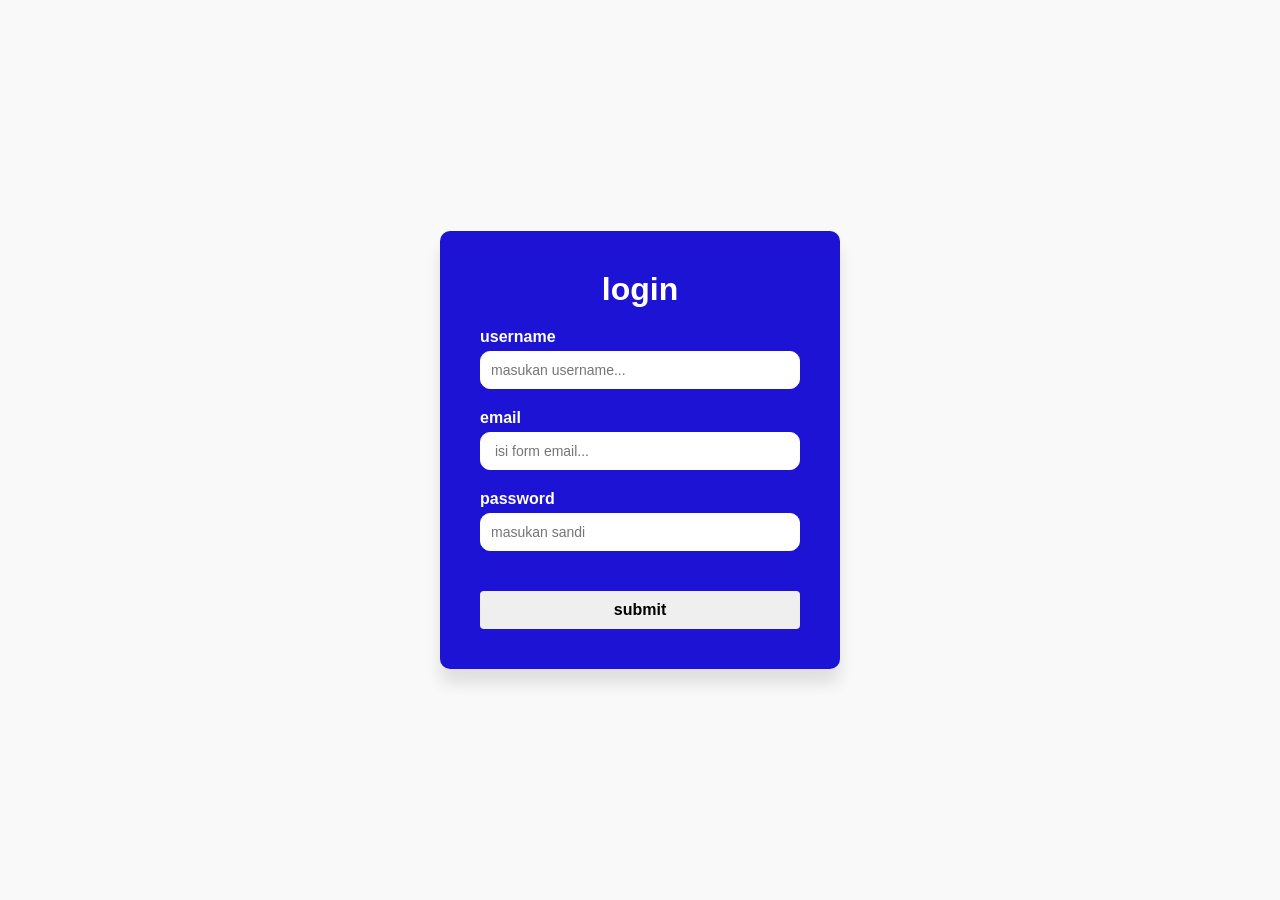
<file: projectJavaScript/formValidator/index.html>
<!DOCTYPE html>
<html lang="en">

<head>
    <meta charset="UTF-8">
    <meta name="viewport" content="width=device-width, initial-scale=1.0">
    <title>Document</title>
    <link rel="stylesheet" href="style.css">
</head>

<body>
    <div class="container">
        <form action="" id="registerForm">
            <h1>login</h1>
            <div class="form-grub">
                <label for="">username</label>
                <input type="text" placeholder="masukan username..." id="username">
                <small>username dibutuhkan</small>
            </div>
            <div class="form-grub">
                <label for="">email</label>
                <input type="email" placeholder=" isi form email..." id="email">
                <small> email dibutuhkan</small>
            </div>
            <div class="form-grub">
                <label for="">password</label>
                <input type="password" id="password" placeholder="masukan sandi ">
                <small> password wajib disi</small>
            </div>
            <button>submit</button>
        </form>
    </div>


</body>

</html>
</file>
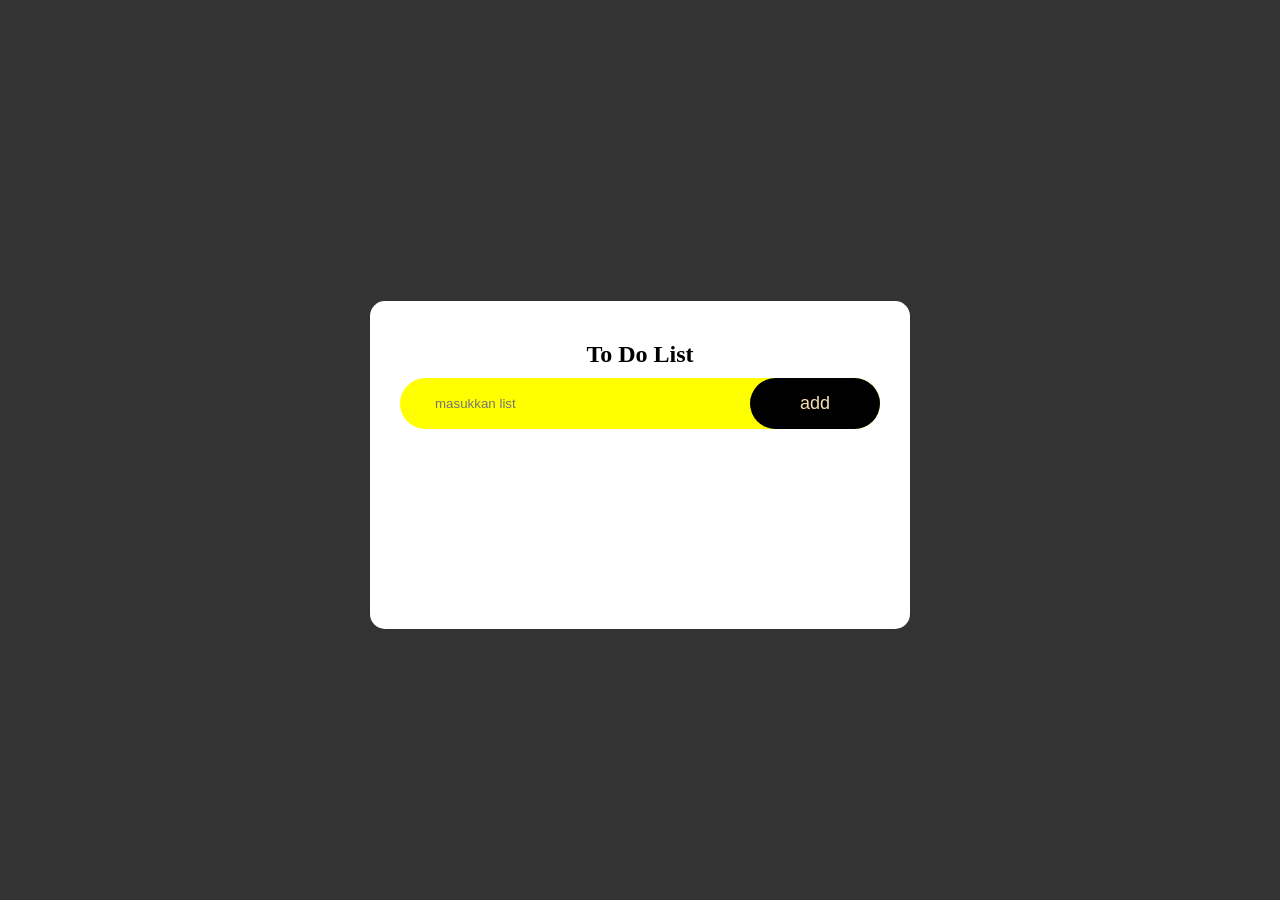
<file: projectJavaScript/todolist/index.html>
<!DOCTYPE html>
<html lang="en">

<head>
    <meta charset="UTF-8">
    <meta name="viewport" content="width=device-width, initial-scale=1.0">
    <title>Document</title>
    <link rel="stylesheet" href="style.css">
</head>

<body>
    <div class="container">
        <div class="todo-app">
            <h2>To Do List</h2>
            <div class="row">
                <input type="text" placeholder="masukkan list" id="input-box">
                <button onclick=addTask()>add</button>
            </div>
            <ul class="list-container">
            </ul>
        </div>
    </div>
    <script src="script.js"></script>
</body>

</html>
</file>
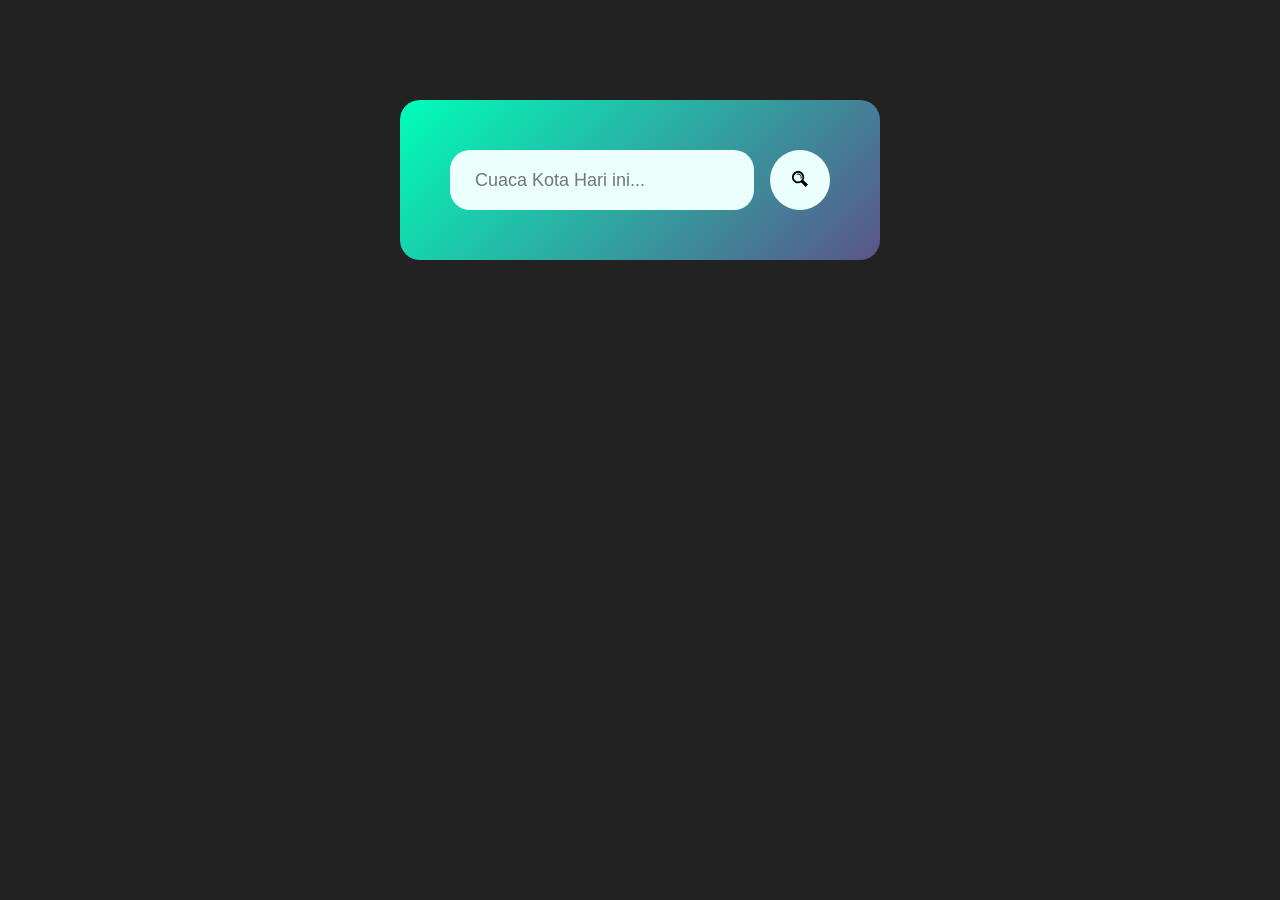
<file: projectJavaScript/weather/index.html>
<!DOCTYPE html>
<html lang="en">

<head>
    <meta charset="UTF-8">
    <meta name="viewport" content="width=device-width, initial-scale=1.0">
    <title>Document</title>
    <link rel="stylesheet" href="style.css">
</head>

<body>
    <div class="card">
        <div class="search">
            <input type="text" placeholder="Cuaca Kota Hari ini..." spellcheck="true">
            <button><svg role="img" width="20" height="20" viewBox="0 0 24 24" xmlns="http://www.w3.org/2000/svg">
                    <title>SearXNG</title>
                    <path
                        d="m13.716 17.261 6.873 6.582L24 20.282l-6.824-6.536a9.11 9.11 0 0 0 1.143-4.43c0-5.055-4.105-9.159-9.16-9.159S0 4.261 0 9.316c0 5.055 4.104 9.159 9.159 9.159a9.11 9.11 0 0 0 4.557-1.214ZM9.159 2.773a6.546 6.546 0 0 1 6.543 6.543 6.545 6.545 0 0 1-6.543 6.542 6.545 6.545 0 0 1-6.542-6.542 6.545 6.545 0 0 1 6.542-6.543ZM7.26 5.713a4.065 4.065 0 0 1 4.744.747 4.064 4.064 0 0 1 .707 4.749l1.157.611a5.376 5.376 0 0 0-.935-6.282 5.377 5.377 0 0 0-6.274-.987l.601 1.162Z" />
                </svg></button>
        </div>
        <div class="error">
            <p>Masukkan nama kota dengan benar</p>
        </div>
        <div class="weather">
            <img src="image/rain.png" width="200px" class="weather-icon" alt="rain">
            <h1 class="temp">Celcius 22°</h1>
            <h2 class="city">New York</h2>
            <div class="details">
                <div class="col">
                    <img src="image/humidity.png" width="100px" alt="">
                    <div>
                        <p class="humidity">50%</p>
                        <p>humidity</p>
                    </div>
                </div>

                <div class="col">
                    <img src="image/wind.png" width="100px" alt="">
                    <div>
                        <p class="wind">15km/h</p>
                        <p>Wind Speed</p>
                    </div>
                </div>
            </div>
        </div>
    </div>


    <script src="script.js"></script>
</body>

</html>
</file>
<file: projectJavaScript/formValidator/style.css>
* {
  margin: 0;
  padding: 0;
  box-sizing: border-box;
}

body {
  display: flex;
  justify-content: center;
  align-items: center;
  height: 100vh;
  font-family: sans-serif;
  background-color: #f9f9f9;
}
.container {
  /* border: 1px solid black; */
  padding: 40px;
  max-height: 100%;
  max-width: 400px;
  width: 100%;
  border-radius: 10px;
  background-color: #0d03d1ee;
  box-shadow: 0 15px 15px rgba(0, 0, 0, 0.1);
  overflow: hidden;
}

h1 {
  text-align: center;
  margin-bottom: 20px;
  color: white;
}

.form-grub {
  margin-bottom: 20px;
  position: relative;
}

label {
  display: block;
  margin-bottom: 5px;
  font-weight: bold;
  color: white;
}

input {
  width: 100%;
  padding: 10px;
  border-radius: 10px;
  border: 1px solid white;
  font-size: 14px;
  transition: border-color 0.3s;
}

input:focus {
  outline: none;
  border-color: red;
}

button {
  /* width: 80px; */
  padding: 10px;
  border-radius: 4px;
  border: none;
  margin: auto;
  cursor: pointer;
  transition: background-color ease-in-out 0.3s;
  width: 100%;
  font-size: 16px;
  font-weight: bold;
  margin-top: 20px;
}

small {
  color: white;
  position: absolute;
  bottom: -18px;
  left: 0;
  visibility: hidden;
}

button:hover {
  background-color: red;
}
</file>
<file: projectJavaScript/todolist/style.css>
* {
  margin: 0;
  padding: 0;
  box-sizing: border-box;
}
.container {
  min-height: 100vh;
  width: 100%;
  background: #333;
  padding: 10px;
  display: flex;
  align-items: center;
  text-align: center;
}

.todo-app {
  width: 100%;
  background: white;
  max-width: 540px;
  padding: 40px 30px 200px;
  margin: 50px auto 20px;
  border-radius: 15px;
}

.todo-app h2 {
  margin-bottom: 10px;
}

.row {
  display: flex;
  align-items: center;
  background: yellow;
  justify-content: space-around;
  padding-left: 20px;
  border-radius: 30px;
}

input {
  flex: 1;
  border: 0;
  padding: 15px;
  background: transparent;
  outline: none;
}

button {
  padding: 15px 50px;
  border-radius: 30px;
  border: none;
  background: black;
  color: wheat;
  cursor: pointer;
  font-size: large;
  transition: background-color 0.3s ease-in-out;
}
button:hover {
  background: white;
  color: black;
}

ul li {
  list-style: none;
  font-size: 16px;
  padding: 12px 8px 12px 50px;
  user-select: none;
  position: relative;
  cursor: pointer;
}

ul li::before {
  content: "";
  position: absolute;
  height: 20px;
  width: 20px;
  border-radius: 50%;
  background-image: url(img/unchecklist.png);
  background-size: cover;
  background-position: center;
  top: 13px;
  left: 20px;
}

ul li.checked {
  color: #555;
  text-decoration: line-through;
}

ul li.checked::before {
  background-image: url(img/checklist.png);
}

ul li span {
  position: absolute;
  right: 0;
  width: 40px;
  height: 40px;
  font-size: 22px;
  color: #555;
  line-height: 40px;
  text-align: center;
  border-radius: 50%;
}

ul li span:hover {
  background: #edeef0;
}
</file>
<file: projectJavaScript/weather/style.css>
* {
  margin: 0;
  padding: 0;
  font-family: "Franklin Gothic Medium", "Arial Narrow", Arial, sans-serif;
  box-sizing: border-box;
}

body {
  background-color: #222;
}

.card {
  width: 90%;
  max-width: 480px;
  padding: 50px 50px;
  margin: 100px auto 0;
  text-align: center;
  background: linear-gradient(135deg, #00feba, #5b548a);
  color: #fff;
  border-radius: 20px;
}

.search {
  width: 100%;
  display: flex;
  align-items: center;
  justify-content: space-between;
}

.search input {
  outline: 0;
  border: 0;
  padding: 10px 25px;
  border-radius: 20px;
  flex: 1;
  margin-right: 16px;
  font-size: 18px;
  background: #ebfffc;
  height: 60px;
}

.search button {
  outline: 0;
  border: 0;
  padding: 10px 15px;
  border-radius: 50%;
  height: 60px;
  width: 60px;
  background: #ebfffc;
  cursor: pointer;
}
.search button svg {
  width: 16px;
}

.weather-icon {
  width: 170px;
  margin-top: 30px;
}

.weather h1 {
  font-weight: 500;
  font-size: 50px;
}

.weather h2 {
  font-weight: 400;
  font-size: 30px;
  margin-top: -10px;
}

.details {
  display: flex;
  justify-content: space-between;
  align-items: center;
  padding: 10px 20px;
  margin-top: 50px;
}

.col {
  display: flex;
  align-items: center;
  text-align: left;
}

.col img {
  margin-right: 10px;
  width: 40px;
}

.humidity,
.wind {
  font-size: 30px;
  margin-top: -6px;
}

.weather {
  display: none;
}

.error {
  margin-left: 10px;
  text-align: left;
  font-size: 15px;
  margin-top: 10px;
  display: none;
}
</file>
